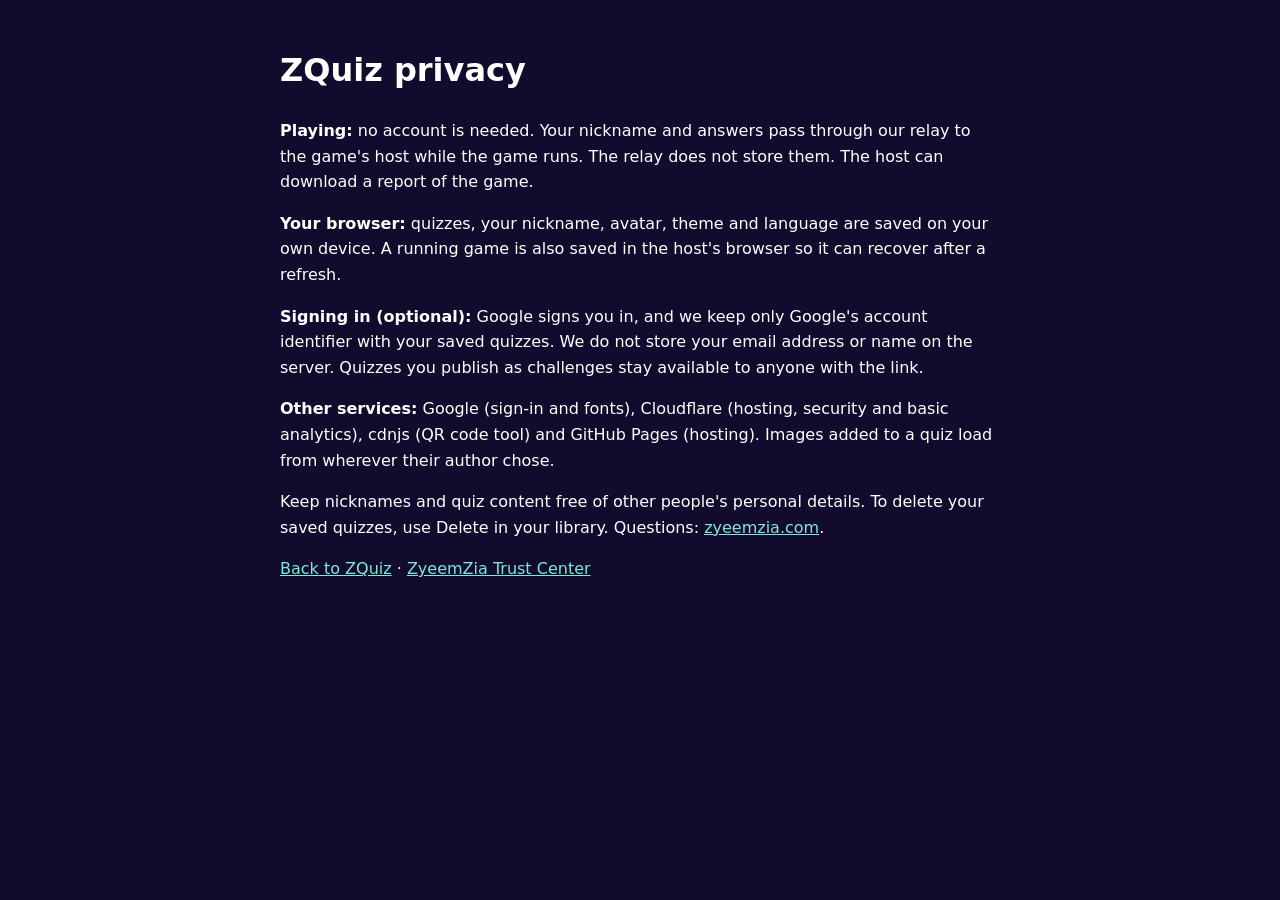
<file: privacy.html>
<!doctype html><html lang="en"><head><meta charset="utf-8"><meta name="viewport" content="width=device-width,initial-scale=1"><title>ZQuiz Privacy</title><style>body{font:16px/1.6 system-ui,sans-serif;max-width:720px;margin:0 auto;padding:24px 16px;background:#120b2e;color:#fff}a{color:#7fe9d6}</style></head><body>
<h1>ZQuiz privacy</h1>
<p><b>Playing:</b> no account is needed. Your nickname and answers pass through our relay to the game's host while the game runs. The relay does not store them. The host can download a report of the game.</p>
<p><b>Your browser:</b> quizzes, your nickname, avatar, theme and language are saved on your own device. A running game is also saved in the host's browser so it can recover after a refresh.</p>
<p><b>Signing in (optional):</b> Google signs you in, and we keep only Google's account identifier with your saved quizzes. We do not store your email address or name on the server. Quizzes you publish as challenges stay available to anyone with the link.</p>
<p><b>Other services:</b> Google (sign-in and fonts), Cloudflare (hosting, security and basic analytics), cdnjs (QR code tool) and GitHub Pages (hosting). Images added to a quiz load from wherever their author chose.</p>
<p>Keep nicknames and quiz content free of other people's personal details. To delete your saved quizzes, use Delete in your library. Questions: <a href="https://zyeemzia.com">zyeemzia.com</a>.</p>
<p><a href="./">Back to ZQuiz</a> · <a href="https://policy.zyeemzia.com/">ZyeemZia Trust Center</a></p></body></html>
</file>
